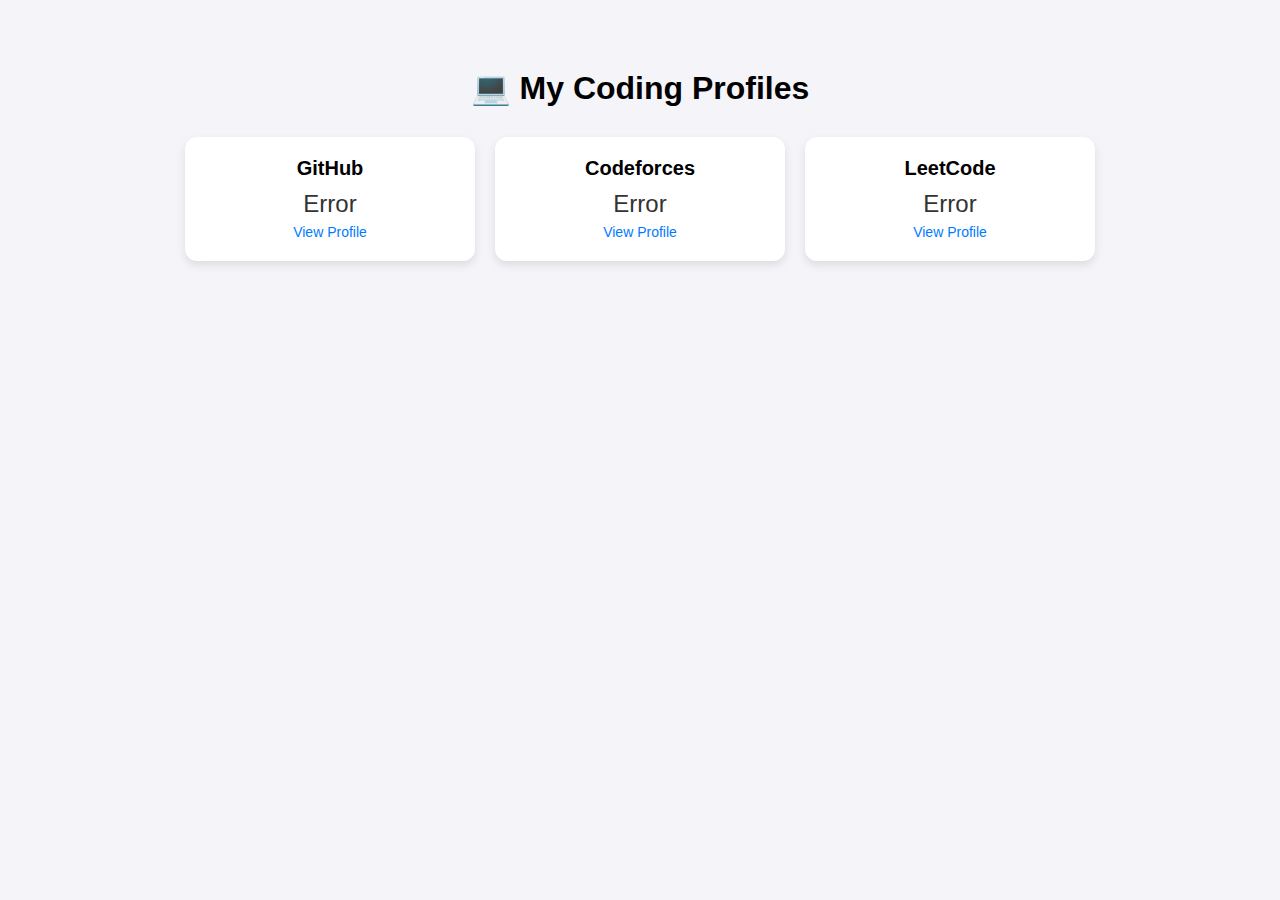
<file: api's.html>
<!DOCTYPE html>
<html lang="en">
<head>
  <meta charset="UTF-8">
  <title>My Coding Profiles</title>
  <style>
    body {
      font-family: Arial, sans-serif;
      background: #f4f4f9;
      padding: 40px;
      text-align: center;
    }
    h1 {
      margin-bottom: 30px;
    }
    .cards {
      display: flex;
      justify-content: center;
      gap: 20px;
      flex-wrap: wrap;
    }
    .card {
      background: white;
      padding: 20px;
      border-radius: 12px;
      box-shadow: 0 4px 10px rgba(0,0,0,0.1);
      width: 250px;
      transition: transform 0.2s;
    }
    .card:hover {
      transform: translateY(-5px);
    }
    .title {
      font-size: 20px;
      font-weight: bold;
      margin-bottom: 10px;
    }
    .value {
      font-size: 24px;
      color: #333;
      margin-bottom: 5px;
    }
    .link {
      font-size: 14px;
      color: #007bff;
      text-decoration: none;
    }
    .link:hover {
      text-decoration: underline;
    }
  </style>
</head>
<body>
  <h1>💻 My Coding Profiles</h1>
  <div class="cards">
    <div class="card">
      <div class="title">GitHub</div>
      <div class="value" id="github-repos">--</div>
      <a class="link" href="https://github.com/YOUR_GITHUB" target="_blank">View Profile</a>
    </div>
    <div class="card">
      <div class="title">Codeforces</div>
      <div class="value" id="cf-rating">--</div>
      <a class="link" href="https://codeforces.com/profile/YOUR_CODEFORCES" target="_blank">View Profile</a>
    </div>
    <div class="card">
      <div class="title">LeetCode</div>
      <div class="value" id="lc-solved">--</div>
      <a class="link" href="https://leetcode.com/YOUR_LEETCODE/" target="_blank">View Profile</a>
    </div>
  </div>

  <script>
    async function loadProfiles() {
      // GitHub
      try {
        let gh = await fetch("https://api.github.com/users/YOUR_GITHUB");
        let ghData = await gh.json();
        document.getElementById("github-repos").innerText = ghData.public_repos + " Repos";
      } catch {
        document.getElementById("github-repos").innerText = "Error";
      }

      // Codeforces
      try {
        let cf = await fetch("https://codeforces.com/api/user.info?handles=YOUR_CODEFORCES");
        let cfData = await cf.json();
        document.getElementById("cf-rating").innerText = cfData.result[0].rating;
      } catch {
        document.getElementById("cf-rating").innerText = "Error";
      }

      // LeetCode (GraphQL API)
      try {
        let query = `
        {
          matchedUser(username: "YOUR_LEETCODE") {
            submitStats {
              acSubmissionNum {
                difficulty
                count
              }
            }
          }
        }`;
        let lc = await fetch("https://leetcode.com/graphql", {
          method: "POST",
          headers: { "Content-Type": "application/json" },
          body: JSON.stringify({ query })
        });
        let lcData = await lc.json();
        let totalSolved = lcData.data.matchedUser.submitStats.acSubmissionNum[0].count;
        document.getElementById("lc-solved").innerText = totalSolved + " Solved";
      } catch {
        document.getElementById("lc-solved").innerText = "Error";
      }
    }

    loadProfiles();
  </script>
</body>
</html>
</file>
